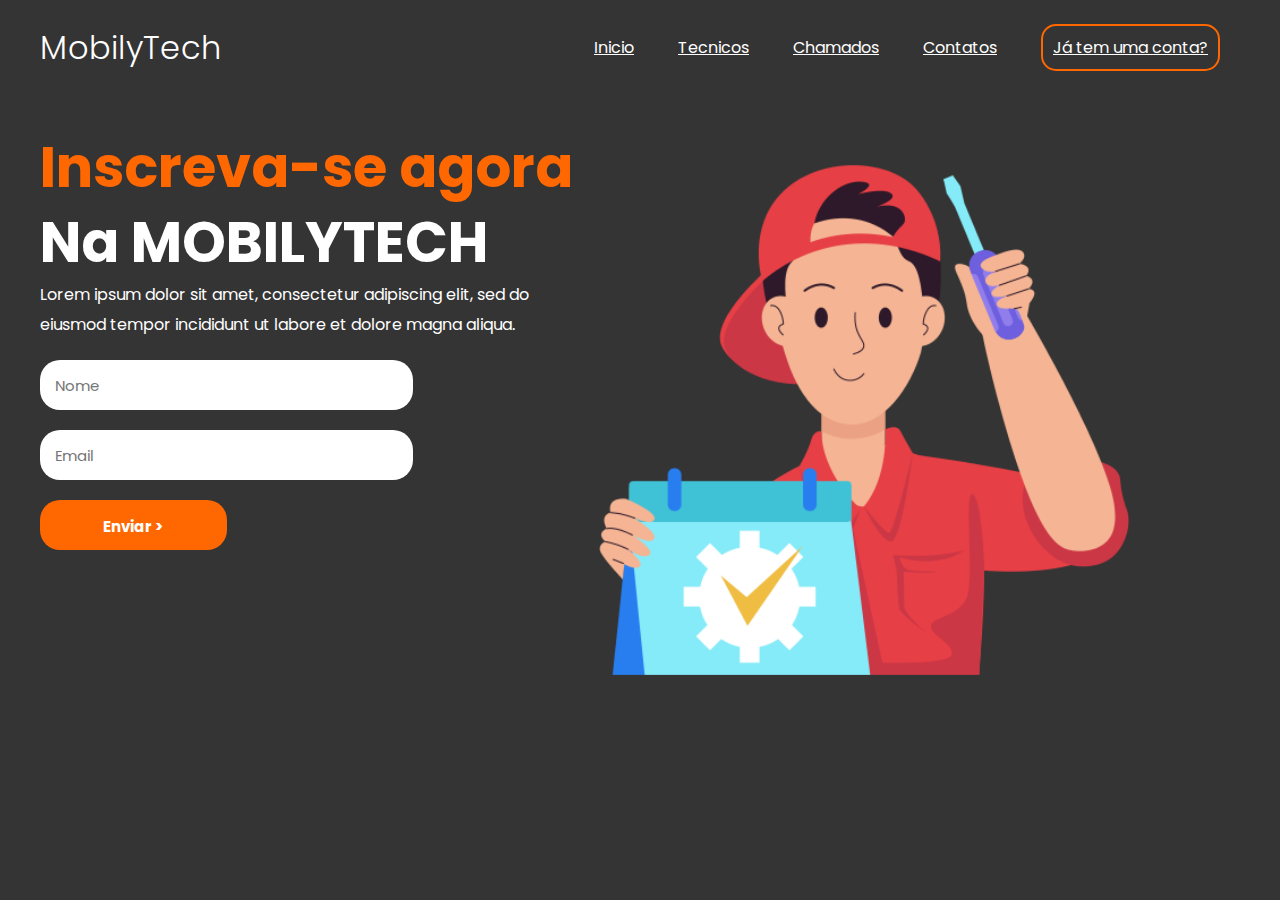
<file: Index.html>
<!DOCTYPE html>
<html lang="en">
<head>
    <meta charset="UTF-8">
    <meta http-equiv="X-UA-Compatible" content="IE=edge">
    <meta name="viewport" content="width=device-width, initial-scale=1.0">
    
    <link rel="stylesheet" href="assets/CSS/Midia.css">
    <link rel="stylesheet" href="assets/CSS/Style.css">


    <title>MobilyTech</title>
</head>
<body>
    
   <header>
        <div id="title">
            <h1>MobilyTech</h1>
        </div>

        <ul>
            <li><a href="#">Inicio</a></li>
            <li><a href="#">Tecnicos</a></li>
            <li><a href="#">Chamados</a></li>
            <li><a href="#">Contatos</a></li>
            <li><a href="cadastrar.html" id="inscreva-se-button">Já tem uma conta?</a></li>
        </ul>
   </header> 

   <main>
         <aside>
            <h2><span>Inscreva-se agora</span></h2>
            <h2>Na MOBILYTECH</h2>
            <p>Lorem ipsum dolor sit amet, consectetur adipiscing elit, sed do eiusmod tempor incididunt ut labore et dolore magna aliqua.</p>
            <form>
                <input type="text" placeholder="Nome">
                <input type="email" placeholder="Email">
                <input type="submit" value="Enviar >">
                </form>
        </aside>

        <article>
            <img src="assets/IMAGES/verificacao-do-carro.png" alt="Tecnicos">
        </article>
   </main>

</body>
</html>
</file>
<file: assets/CSS/Midia.css>
@media screen and (max-width: 760px){
    header{
        flex-direction: column;
    }

    main{
        flex-direction: column;
    }

    h2{
        font-size: 38px;
    }

    form{
        margin: 0 auto;
    }

    input{
        align-self: center;
    }

    img{
        display: none;
    }

    ul{
        text-align: center;
    }
}
</file>
<file: assets/CSS/Style.css>
@import url('https://fonts.googleapis.com/css2?family=Poppins:wght@200;400;500&display=swap');

*{
    margin: 0;
    padding: 0;
    font-family: 'Poppins', sans-serif;
}

body{
    background-color: #343434;
    color: #fff;
    max-width: 1200px;
    margin: 0 auto;
    padding: 15px;
    
}

header{
    display: flex;
    flex-direction: row;
    justify-content: space-between;
    align-items: center;
}

#title{
    flex-direction: column;
    line-height: 10px;
}

li{
    display: inline-block;
    margin: 20px;
}

h1{
    font-weight: 300;
}

main{
    display: flex;
    flex-direction: row;
    margin-top: 50px;
}

h2{
    font-size: 56px;
    line-height: 75px;
    
}

span{
    color: #ff6700;
}

p{
    line-height: 30px;
    max-width: 500px;

}

img{
    width: 580px;
}

a{
    color: #fff;
}

a:hover{
    color: #ff6700;
    transition: 0.3s all;
}

#inscreva-se-button{
    border: 2px solid #ff6700;
    padding: 10px;
    border-radius: 15px;
}

#inscreva-se-button:hover{
    background-color: #ff6700;
    color: #fff;
}

form{
    display: flex;
    flex-direction: column;
    width: 70%;
}

form [type="submit"]{
    height: 50px;
    width: 50%;
    background-color: #ff6700;
    color: #fff;
    font-weight: bold;
}

form [type="submit"]:hover{
    height: 50px;
    width: 50%;
    background-color: #ff6700;
    color: #fff;
    font-weight: bold;
    cursor: pointer;
}

input{
    margin-top: 20px;
    height: 20px;
    padding: 15px;
    border-radius: 20px;
    border: none;
    font-size: 15px;
}



.rua img {
    margin-left: -50px;
}

div .user {
    margin-left: -10px;
    text-align: end;

}

.caderno img {

    margin-left: 15px;
}

.user img {

    margin-right: 230px;

}

.loc img {
    margin-left: -280px;


}

.situation img {

    margin-left: -290px;
}


.logorod img {

    width: 130px;
    margin-top: 50px;
    margin-left: -70px;
}

td {
    border: 1px solid #FF6700;
    height: 100px;


}

td img{
    width: 50px;
}


.table{

    background-color: #343434;
    display: flex;
    justify-content: center;
    height: 500px;
    opacity: 99%;
}
</file>
